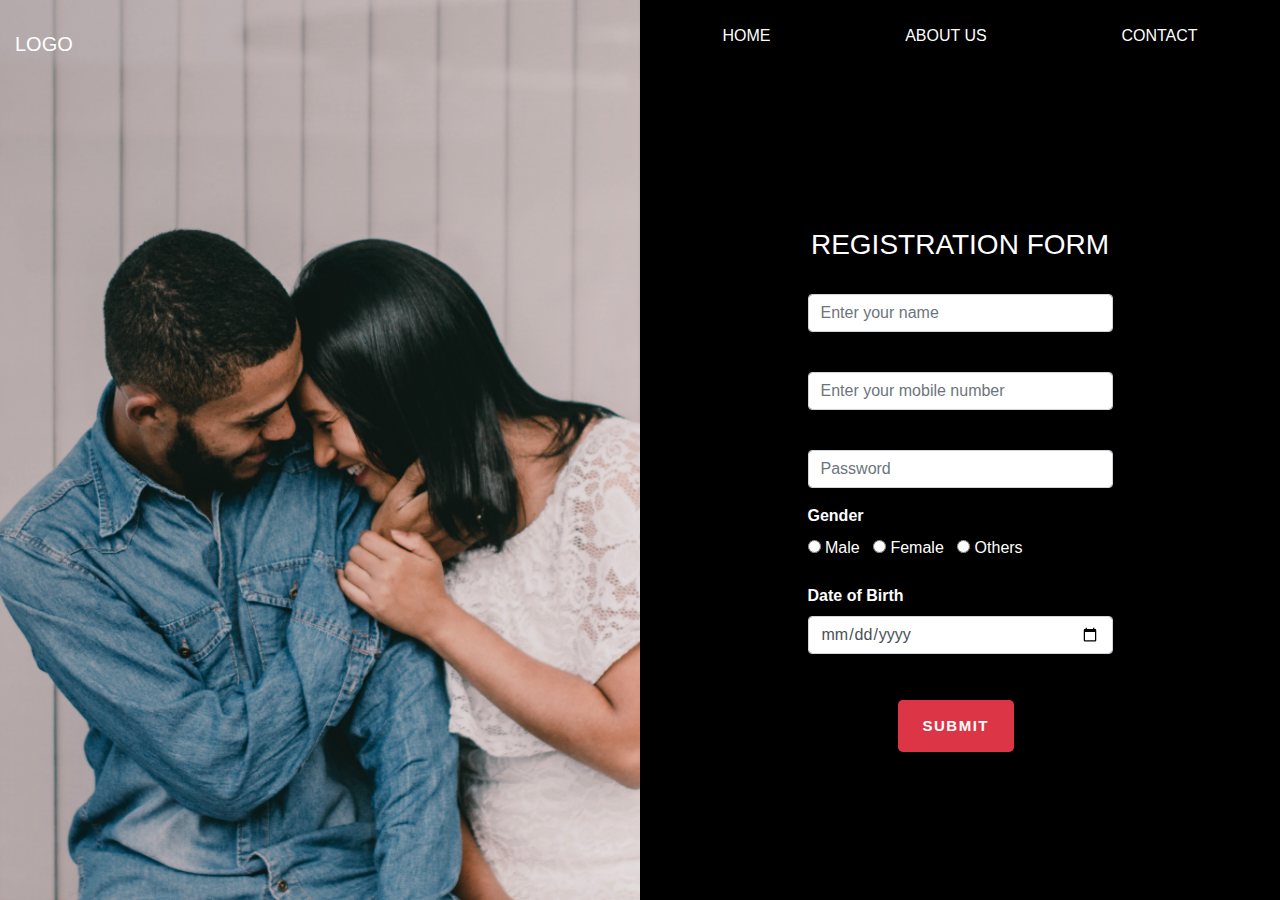
<file: register.html>
<!DOCTYPE html>
<html>
<head>
	<title>REGISTARTION</title>
	<meta charset="utf-8">
  <meta name="viewport" content="width=device-width, initial-scale=1">
  <link rel="stylesheet" href="https://maxcdn.bootstrapcdn.com/bootstrap/4.5.0/css/bootstrap.min.css">
  <script src="https://ajax.googleapis.com/ajax/libs/jquery/3.5.1/jquery.min.js"></script>
  <script src="https://cdnjs.cloudflare.com/ajax/libs/popper.js/1.16.0/umd/popper.min.js"></script>
  <script src="https://maxcdn.bootstrapcdn.com/bootstrap/4.5.0/js/bootstrap.min.js"></script>
  <link href='https://fonts.googleapis.com/css?family=Aclonica' rel='stylesheet'>
  <link rel="stylesheet" href="https://cdnjs.cloudflare.com/ajax/libs/font-awesome/4.7.0/css/font-awesome.min.css">
  <link rel="stylesheet" type="text/css" href="style1.css">
</head>
<body>

	<div class="container-fluid text-white">
 <nav class="row py-4">
  <div class="col-lg-6 col-md-6 col-12  logo">
  <a href="" class="navbar-brand  text-white head1 text-uppercase ">LOGO</a>
  </div>



  <div class="col-lg-6 col-md-6 col-12  ">
   <ul class="d-flex  justify-content-around align-items-center list-unstyled text-uppercase">
    <li> home </li>
    <li>about us </li>
    <li> contact </li>
   </ul>
  </div>
 </nav>


 
 <div class="row main-content ">
  <div class="col-md-6 col-12 leftside"> </div>

  <div class="col-md-6 col-12 rightside d-flex justify-content-center align-items-center">
   <div class="right-content w-50 ">
   <h1 class="text-uppercase text-white text-center">registration form</h1>
   <form>
   	 <form>
 
 <div class="form-group">
	<label for="user"> </label>
	
    <input type="text" id="user" placeholder="Enter your name" class="form-control" >

</div>



<div class="form-group">
	<label for="mobi"> </label>
   <input type="text" id="mobi" placeholder="Enter your mobile number " class="form-control">
</div>

<div class="form-group">
	<label for="mobi"> </label>
   <input type="password" id="mobi" placeholder="Password " class="form-control">
</div>

<div class="form-group">
	
	<label id="name3"><b>Gender</b></label><br>
	<input type="radio" name="gender" id="male"/> <label for="male" class="vo"> Male</label>&nbsp;&nbsp;
	<input type="radio" name="gender" id="female"/> <label for="female" class="vo"> Female</label>&nbsp;&nbsp;
	<input type="radio" name="gender" id="others"/> <label for="others" class="vo"> Others</label>
	
				 

</div>

<div class="form-group">
	<label for="dob"> <b>Date of Birth</b> </label><br>
    <input type="Date" id="dob" class="form-control">
</div>


<a href="profile.html" class="btn btn-lg btn-danger button1" id="forgot3">SUBMIT</a>
			 </form>
 
  

   </div>
  </div>
 </div>
</div>

</body>
</html>
</file>
<file: style1.css>
*{
 margin: 0; padding: 0; box-sizing: border-box;
 transition:background 0.3s linear;
 /*font-family: 'Oswald', sans-serif;*/
}







ul li:hover{
 color: rgba(255, 51, 184 );
 cursor: pointer;
}

.main-content{
position: absolute;
top: 0;
width: 100%;
z-index: -1;
}

.leftside{
 background-image: linear-gradient(to left,rgba(0,0,0,0.1),rgba(0,0,0,0.2)), 
      url('3.jpg');
 width: 100%; height: 100vh;
 background-repeat: no-repeat;
 background-size: cover;
 background-position: center;
}

/*.p
{
	font-family: 'Sansita Swashed', cursive;
}*/


  .rightside{
 background: #000;
}

.right-content h1{
 font-size: 28px;
 /*font-weight: 400;*/
 
 
 padding: 80px 0 0 0;

}

.right-content p{
 
 font-weight: 20;
 font-family: 'Raleway', sans-serif;
 padding: 50px 30px;
padding-left: 30px;
 font-size: 0.9em;

}

.button1{
 border:none;
 /*background: #fff;*/
 letter-spacing: 0.10em;
 font-weight: 900;
 font-size: 15px;
 text-transform: uppercase;
/* color: #111;*/
 padding: 15px 25px;
 margin: 30px 0 0 90px;
 transition: all 0.3s linear;

}

.button1:hover{
 background: rgba(255, 51, 184 ,0.6);
 color: white;

}
</file>
